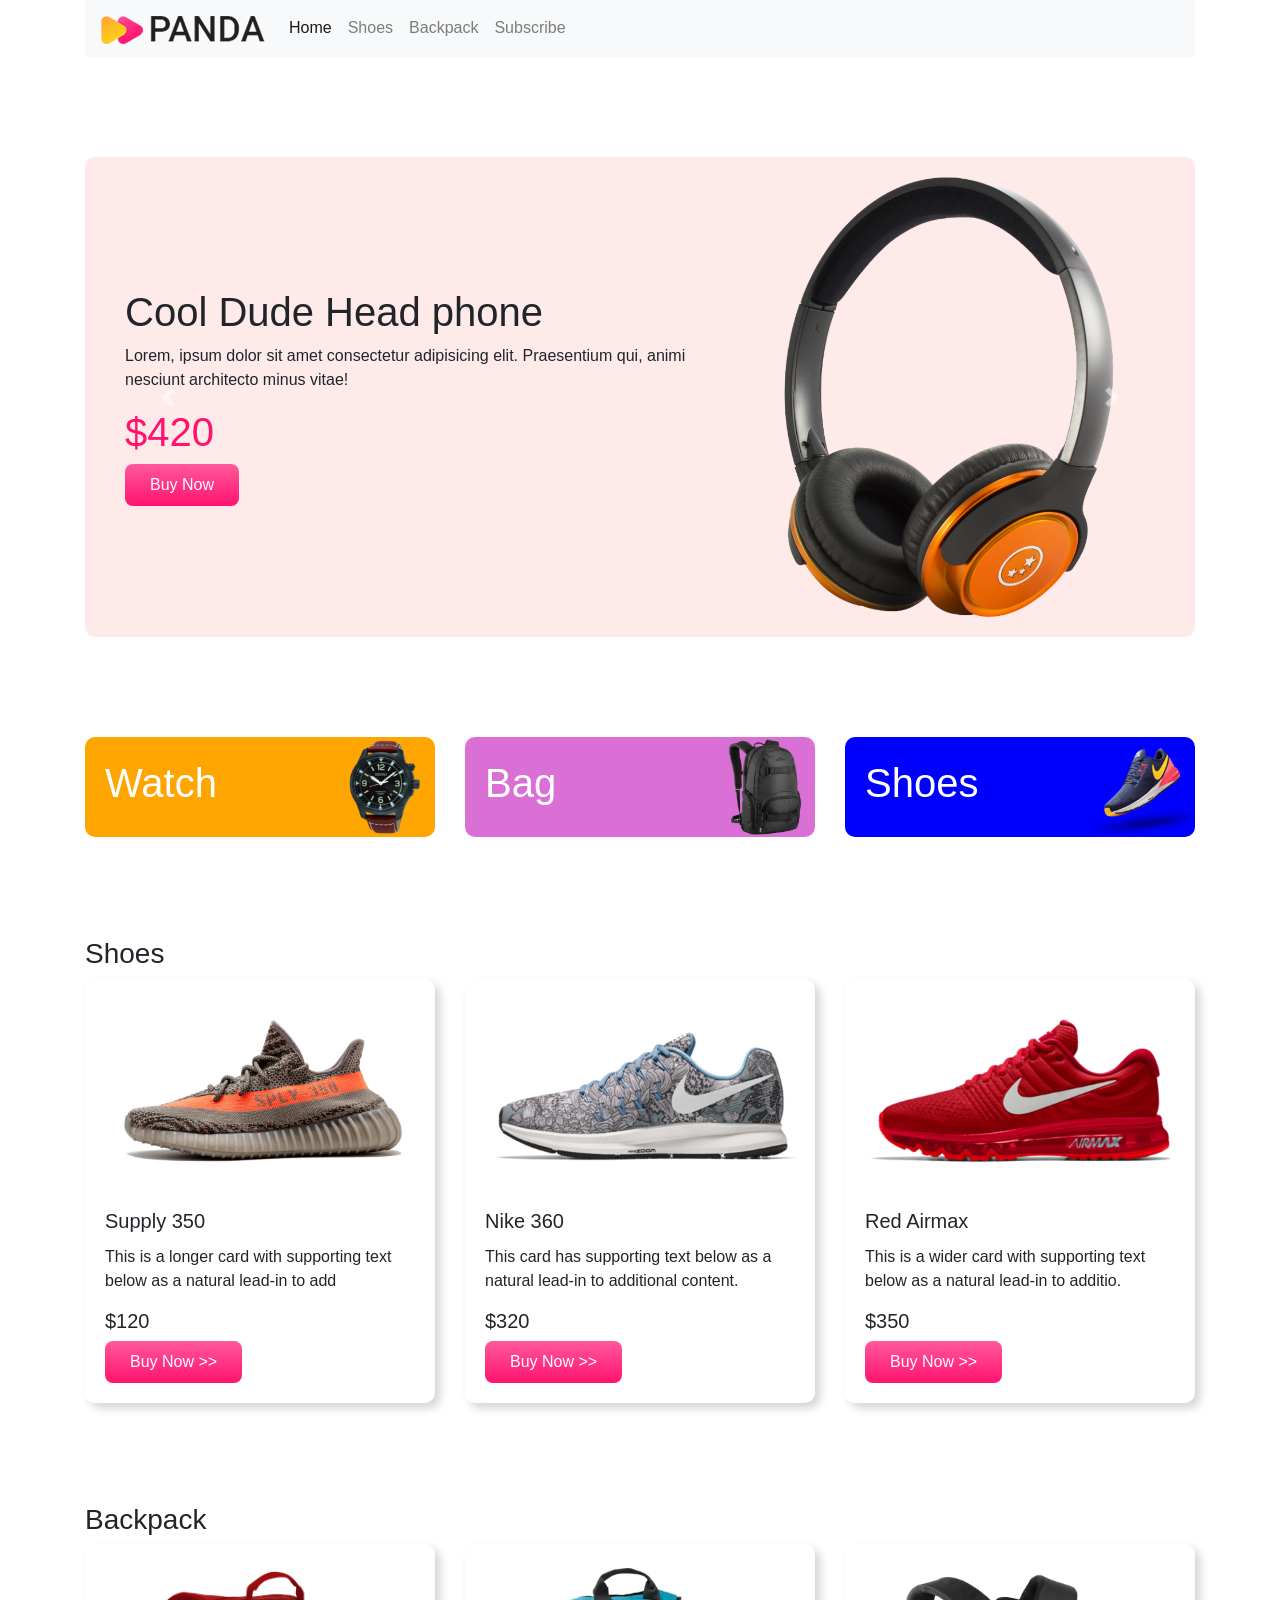
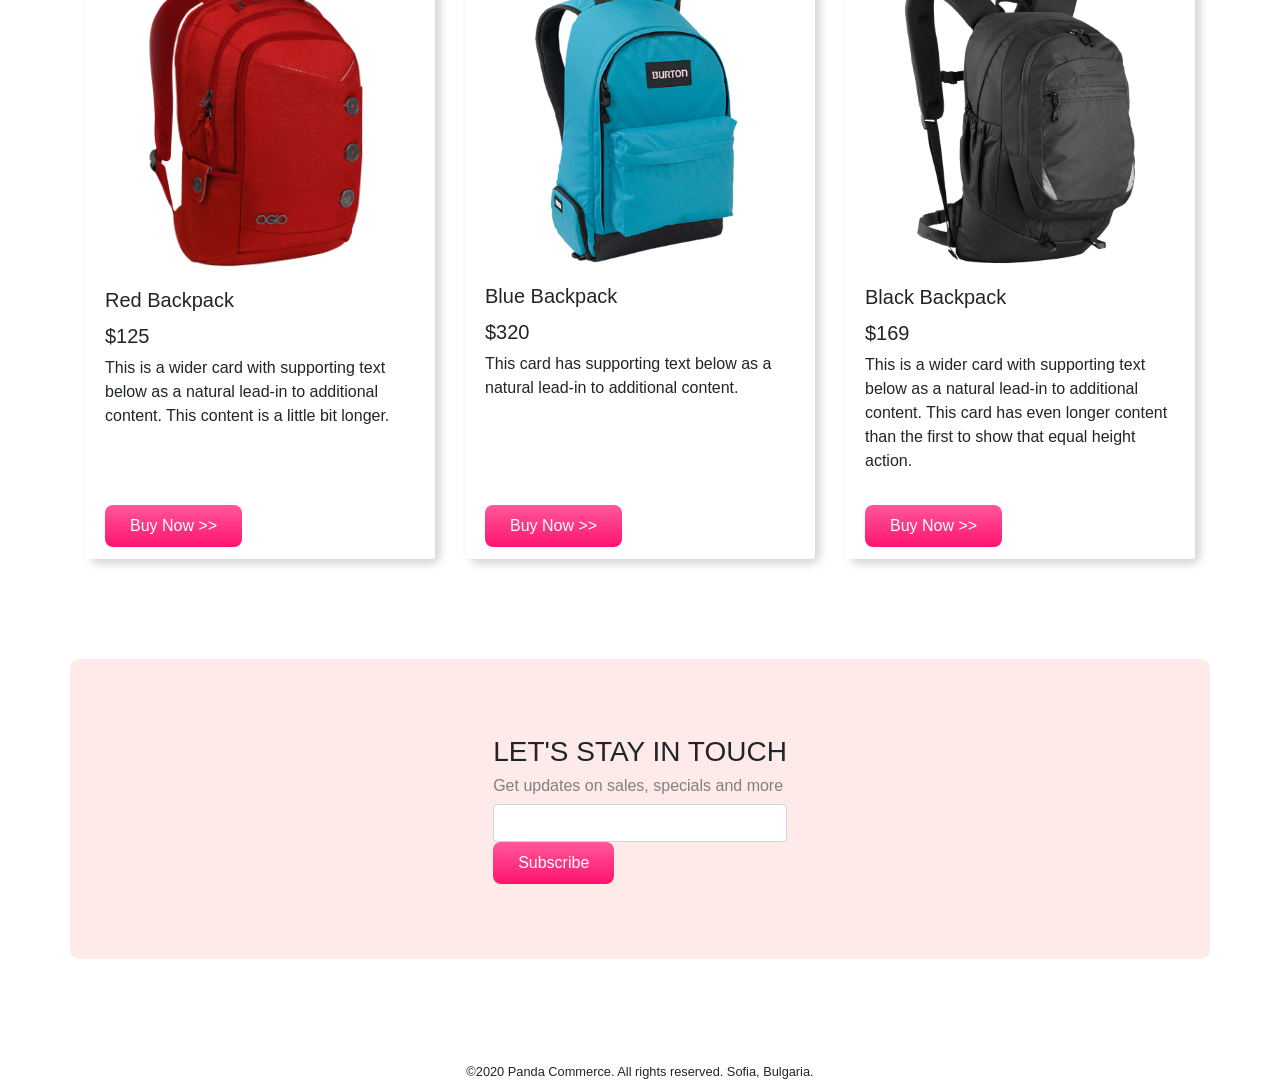
<file: index.html>
<!DOCTYPE html>
<html lang="en">
<head>
    <meta charset="UTF-8">
    <meta name="viewport" content="width=device-width, initial-scale=1.0">
    <title>Panda Commerce</title>
    <link rel="stylesheet" href="https://stackpath.bootstrapcdn.com/bootstrap/4.5.0/css/bootstrap.min.css" integrity="sha384-9aIt2nRpC12Uk9gS9baDl411NQApFmC26EwAOH8WgZl5MYYxFfc+NcPb1dKGj7Sk" crossorigin="anonymous">
    <link rel="stylesheet" href="style.css">
</head>
<body>
    <div class="container">
        <nav class="navbar navbar-expand-lg navbar-light bg-light">
            <a class="navbar-brand" href="#">
                <img src="images/logo.png" alt="logo">
            </a>
            <button class="navbar-toggler" type="button" data-toggle="collapse" data-target="#navbarNav" aria-controls="navbarNav" aria-expanded="false" aria-label="Toggle navigation">
              <span class="navbar-toggler-icon"></span>
            </button>
            <div class="collapse navbar-collapse" id="navbarNav">
              <ul class="navbar-nav">
                <li class="nav-item active">
                  <a class="nav-link" href="#">Home <span class="sr-only">(current)</span></a>
                </li>
                <li class="nav-item">
                  <a class="nav-link" href="#shoes">Shoes</a>
                </li>
                <li class="nav-item">
                  <a class="nav-link" href="#backpack">Backpack</a>
                </li>
                <li class="nav-item">
                  <a class="nav-link" href="#subscribe" >Subscribe</a>
                </li>
              </ul>
            </div>
          </nav>
    </div>

    <div class="container">

      <div id="carouselExampleControls" class="carousel slide carousel-bg" data-ride="carousel">
        <div class="carousel-inner">
          <div class="carousel-item active">
            <div class="row align-items-center">
              <div class="col-md-7"> <h1>Cool Dude Head phone </h1>
                <p>Lorem, ipsum dolor sit amet consectetur adipisicing elit. Praesentium qui, animi nesciunt architecto minus vitae!</p>
                <h1 class="price">
                $420
               </h1>  
               <button class="buy-now-btn">Buy Now</button>  </div>
              <div class="col-md-5">
            <img src="images/banner-images/headphone.png" class="d-block w-100" alt="...">

              </div>
            </div>
          </div>
          <div class="carousel-item">
            <div class="row align-items-center">
              <div class="col-md-7">
                <h1>Mi LED TV 4A PRO 32 </h1>
                <p>Lorem, ipsum dolor sit amet consectetur adipisicing elit. Praesentium qui, animi nesciunt architecto minus vitae!</p>
                <h1 class="price">
                $1200
               </h1>  
               <button class="buy-now-btn">Buy Now</button>              
              </div>
              <div class="col-md-5">
            <img src="images/banner-images/tv.png" class="d-block w-100" alt="...">

              </div>
            </div>
          </div>
          <div class="carousel-item">
            <div class="row align-items-center">
              <div class="col-md-7"> <h1> X-Box for your living room </h1>
                <p>Lorem, ipsum dolor sit amet consectetur adipisicing elit. Praesentium qui, animi nesciunt architecto minus vitae!</p>
                <h1 class="price">
                $600
               </h1>  
               <button class="buy-now-btn">Buy Now</button>  </div>
              <div class="col-md-5">
            <img src="images/banner-images/xbox.png" class="d-block w-100" alt="...">

              </div>
            </div>
          </div>
        </div>
        <a class="carousel-control-prev" href="#carouselExampleControls" role="button" data-slide="prev">
          <span class="carousel-control-prev-icon" aria-hidden="true"></span>
          <span class="sr-only">Previous</span>
        </a>
        <a class="carousel-control-next" href="#carouselExampleControls" role="button" data-slide="next">
          <span class="carousel-control-next-icon" aria-hidden="true"></span>
          <span class="sr-only">Next</span>
        </a>
      </div>
    </div>

    <div class="container categories">
      <div class="row">
        <div class="col-md-4 "> 
          <div class="cat1 d-flex justify-content-between align-items-center"><h1>Watch</h1>
        <img src="images/categories/watch.png" alt=""></div></div>

        <div class="col-md-4 "> 
          <div class="cat2 d-flex justify-content-between align-items-center">
          <h1>Bag</h1> <img src="images/categories/bag.png" alt="">
        </div>
        </div>
        <div class="col-md-4">
          <div class="cat3 d-flex justify-content-between align-items-center" >
          <h1>Shoes</h1> <img src="images/categories/shoes.png" alt="">
        </div>
      </div>
      </div>
    </div>

    <div class="container shoes" id="shoes">
      <h3>Shoes</h3>
      <div class="card-deck">
        <div class="card">
          <img src="images/shoes/shoe-1.png" class="card-img-top" alt="...">
          <div class="card-body">
            <h5 class="card-title">Supply 350</h5>
            <p class="card-text">This is a longer card with supporting text below as a natural lead-in to add</p>
            <h5>$120</h5>
            <button class="buy-now-btn">Buy Now >></button> 
          </div>
        </div>
        <div class="card">
          <img src="images/shoes/shoe-2.png" class="card-img-top" alt="...">
          <div class="card-body">
            <h5 class="card-title">Nike 360</h5>
            <p class="card-text">This card has supporting text below as a natural lead-in to additional content.</p>
            <h5>$320</h5>
            <button class="buy-now-btn">Buy Now >></button> 
          </div>
        </div>
        <div class="card">
          <img src="images/shoes/shoe-3.png" class="card-img-top" alt="...">
          <div class="card-body">
            <h5 class="card-title">Red Airmax</h5>
            <p class="card-text">This is a wider card with supporting text below as a natural lead-in to additio.</p>
            <h5>$350</h5>
            <button class="buy-now-btn">Buy Now >></button> 
          </div>
        </div>
      </div>
    </div>

    <div class="container backpack" id="backpack">
      <h3>Backpack</h3>
      <div class="card-deck">
        <div class="card">
          <img src="images/bags/bag-1.png" class="card-img-top" alt="...">
          <div class="card-body">
            <h5 class="card-title">Red Backpack</h5>
            <h5>$125</h5>
            <p class="card-text">This is a wider card with supporting text below as a natural lead-in to additional content. This content is a little bit longer.</p>
          </div>
          <div class="card-footer">
            <button class="buy-now-btn">Buy Now >></button> 
           
          </div>
        </div>
        <div class="card">
          <img src="images/bags/bag-2.png" class="card-img-top" alt="...">
          <div class="card-body">
            <h5 class="card-title">Blue Backpack</h5>
          <h5>$320</h5>

            <p class="card-text">This card has supporting text below as a natural lead-in to additional content.</p>
          </div>
          <div class="card-footer">
            <button class="buy-now-btn">Buy Now >></button> 
           
          </div>
        </div>
        <div class="card">
          <img src="images/bags/bag-3.png" class="card-img-top" alt="...">
          <div class="card-body">
            <h5 class="card-title">Black Backpack</h5>
          <h5>$169</h5>
            <p class="card-text">This is a wider card with supporting text below as a natural lead-in to additional content. This card has even longer content than the first to show that equal height action.</p>
          </div>
          <div class="card-footer">
            <button class="buy-now-btn">Buy Now >></button> 
           
          </div>
        </div>
      </div>

    </div>

<div class="container carousel-bg d-flex justify-content-center align-items-center" id="subscribe">
<div>
  <h3>LET'S STAY IN TOUCH</h3>
  <h6>Get updates on sales, specials and more</h6>
  <input class="form-control" type="text">
  <button class="buy-now-btn"  >Subscribe</button>
</div>

</div>

<footer> <small> &copy;2020 Panda Commerce. All rights reserved. Sofia, Bulgaria.</small> </footer>
    
    


    <script src="https://code.jquery.com/jquery-3.5.1.slim.min.js" integrity="sha384-DfXdz2htPH0lsSSs5nCTpuj/zy4C+OGpamoFVy38MVBnE+IbbVYUew+OrCXaRkfj" crossorigin="anonymous"></script>
<script src="https://cdn.jsdelivr.net/npm/popper.js@1.16.0/dist/umd/popper.min.js" integrity="sha384-Q6E9RHvbIyZFJoft+2mJbHaEWldlvI9IOYy5n3zV9zzTtmI3UksdQRVvoxMfooAo" crossorigin="anonymous"></script>
<script src="https://stackpath.bootstrapcdn.com/bootstrap/4.5.0/js/bootstrap.min.js" integrity="sha384-OgVRvuATP1z7JjHLkuOU7Xw704+h835Lr+6QL9UvYjZE3Ipu6Tp75j7Bh/kR0JKI" crossorigin="anonymous"></script>
</body>
</html>
</file>
<file: style.css>
.container{
    margin-bottom: 100px;
}
.carousel-bg{

     background-color: #feeae9;
     border-radius: 10px;
}

.carousel-item{

    padding: 20px 40px;
}

.price{
    color: #ff136f;
}
.buy-now-btn{
    background-image: linear-gradient(to bottom, #ff589b 0%, #ff136f 100%);
    color: #fff;
    border: none;
    border-radius: 8px;
    padding: 9px 25px;
    cursor: pointer;
}

.cat1{

    background-color: orange;

}

.cat2{

    background-color: orchid;

}

.cat3{

    background-color: blue;
}

.cat1, .cat2, .cat3{

    padding: 10px, 30px;
    border-radius: 10px;
}

.categories h1{

    color: white;
    padding-left: 20px;
}

.categories img{
     width: 100px;
     
}

.card{

    border: none;
    border-radius: 10px;
    box-shadow: 5px 5px 10px lightgray;
}

.card-footer{

    background-color: white;
    border-top: none;

}

#subscribe{

    height: 300px;
}

#subscribe h6{

    color: gray;
}

footer{
    text-align: center;
}
</file>
